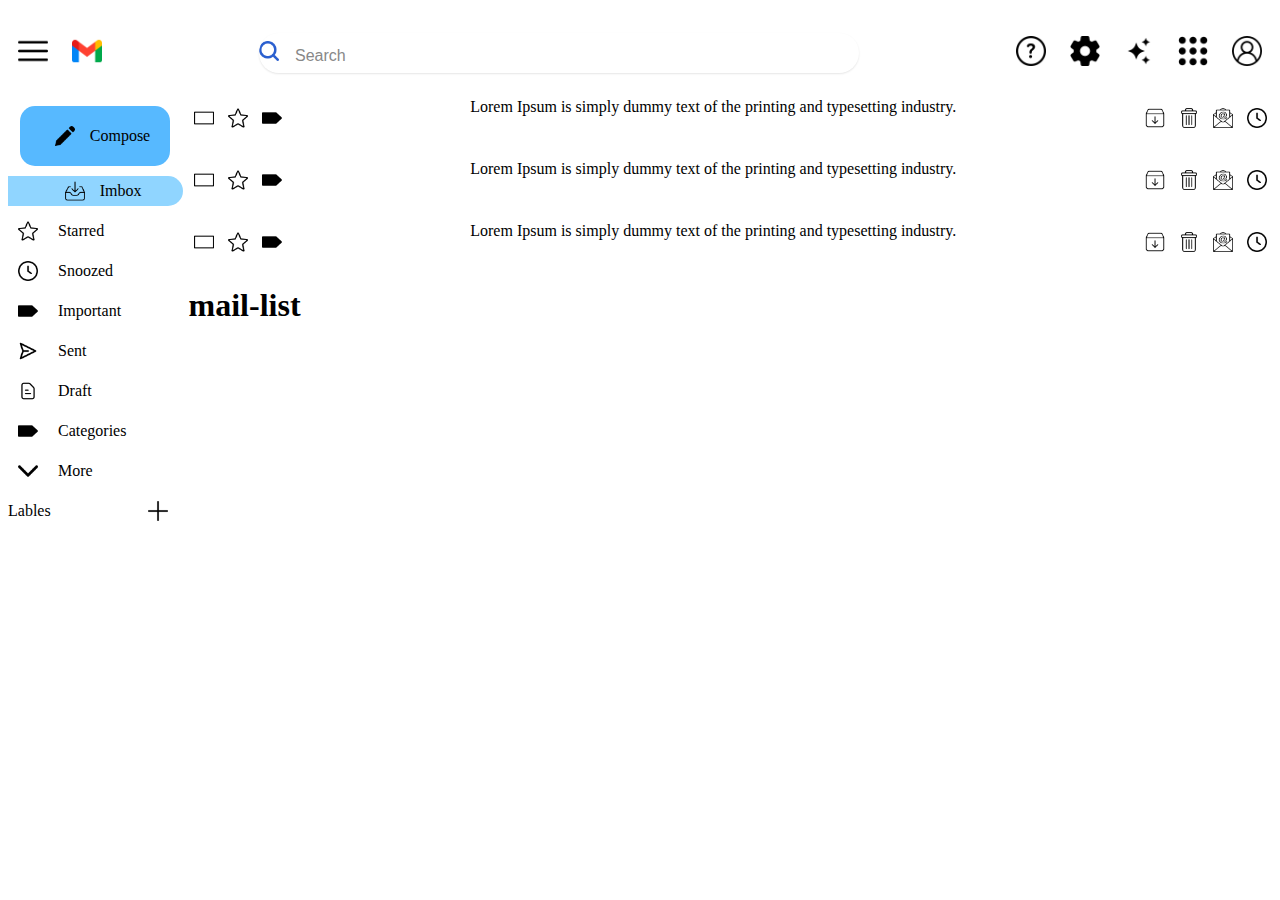
<file: index.html>
<!DOCTYPE html>
<html lang="en">
<head>
    <meta charset="UTF-8">
    <link rel="stylesheet" href="style_gmail.css">
    <meta name="viewport" content="width=device-width, initial-scale=1.0">
    <title>Document</title>
</head>
<body>
    <div class="main-layout">
        <div class="menu">
            <div class="logo-btn">
                <img src="menu-burger.png" alt="" class="img-1">
                <img src="gmail.png" alt="" class="img-1">
            </div>
            <div class="serch-box">
                <div class="serch-box-in">
                    <!-- <img src="search.png" alt=""> -->
                    
                        <img src="search.png" alt="Search" class="search-icon">
                      
                    <input type="text" placeholder="Search" class="borderless-search">
                    
                </div>
            </div>
            <div class="profile-box">
                <div class="profile">
                    <img src="question.png" alt="" class="img-1">
                    <img src="settings.png" alt="" class="img-1">
                    <img src="ai.png" alt="" class="img-1">
                    <img src="dots.png" alt="" class="img-1">
                    <img src="user.png" alt="" class="img-1">
                </div>
            </div>
        </div>
        <div class="second-menu">
            <div class="side-bar">
                <div class="btn-s">
                    <img src="pencil.png" alt="" class="img-2">
                    <span>Compose</span>
                </div>
                <div class="index-s btn1-s" >
                    <img src="inbox.png" alt="" class="img-2">
                    <span> Imbox</span>
                </div>
                <!----------------------------------------------------------- side bar list -->
                <div class="index-s btn2-s" >
                    <img src="./asset/icons/star.png" alt="" class="img-2">
                    <span> Starred</span>
                </div>
                <div class="index-s btn2-s" >
                    <img src="./asset/icons/clock.png" alt="" class="img-2">
                    <span> Snoozed</span>
                </div>
                <div class="index-s btn2-s" >
                    <img src="./asset/icons/tag.png" alt="" class="img-2">
                    <span> Important</span>
                </div>
                <div class="index-s btn2-s" >
                    <img src="./asset/icons/send.png" alt="" class="img-2">
                    <span> Sent</span>
                </div>
                <div class="index-s btn2-s" >
                    <img src="./asset/icons/draft.png" alt="" class="img-2">
                    <span> Draft</span>
                </div>
                <div class="index-s btn2-s" >
                    <img src="./asset/icons/tag.png" alt="" class="img-2">
                    <span> Categories</span>
                </div>
                <div class="index-s btn2-s" >
                    <img src="./asset/icons/arrow-down-sign-to-navigate.png" alt="" class="img-2">
                    <span> More</span>
                </div>
                                <!----------------------------------------------------------- side bar list -->
                <div class="lables-s">
                    <span> Lables</span>
                    <img src="./asset/icons/plus.png" alt="" class="img-2">
                </div>
            </div>
            <div class="mail-lists">
                <div class="mail-sec">
                    <div class="mail-tick">
                        <img src="./asset/mail-ic/rectangle.png" alt="" class="img-2">
                        <img src="./asset/mail-ic/star.png" alt="" class="img-2">
                        <img src="./asset/mail-ic/tag.png" alt="" class="img-2">
                    </div>
                    <div class="mail-text">
                        <span>Lorem Ipsum is simply dummy text of the printing and typesetting industry. </span>
                    </div>
                    <div class="mail-del">
                        <img src="./asset/mail-ic/archive.png" alt="" class="img-2">
                        <img src="./asset/mail-ic/delete.png" alt="" class="img-2">
                        <img src="./asset/mail-ic/email.png" alt="" class="img-2">
                        <img src="./asset/mail-ic/clock.png" alt="" class="img-2">
                    </div>
                </div>
                <br>
                <div class="mail-sec">
                    <div class="mail-tick">
                        <img src="./asset/mail-ic/rectangle.png" alt="" class="img-2">
                        <img src="./asset/mail-ic/star.png" alt="" class="img-2">
                        <img src="./asset/mail-ic/tag.png" alt="" class="img-2">
                    </div>
                    <div class="mail-text">
                        <span>Lorem Ipsum is simply dummy text of the printing and typesetting industry. </span>
                    </div>
                    <div class="mail-del">
                        <img src="./asset/mail-ic/archive.png" alt="" class="img-2">
                        <img src="./asset/mail-ic/delete.png" alt="" class="img-2">
                        <img src="./asset/mail-ic/email.png" alt="" class="img-2">
                        <img src="./asset/mail-ic/clock.png" alt="" class="img-2">
                    </div>
                </div>
                <br>
                <div class="mail-sec">
                    <div class="mail-tick">
                        <img src="./asset/mail-ic/rectangle.png" alt="" class="img-2">
                        <img src="./asset/mail-ic/star.png" alt="" class="img-2">
                        <img src="./asset/mail-ic/tag.png" alt="" class="img-2">
                    </div>
                    <div class="mail-text">
                        <span>Lorem Ipsum is simply dummy text of the printing and typesetting industry. </span>
                    </div>
                    <div class="mail-del">
                        <img src="./asset/mail-ic/archive.png" alt="" class="img-2">
                        <img src="./asset/mail-ic/delete.png" alt="" class="img-2">
                        <img src="./asset/mail-ic/email.png" alt="" class="img-2">
                        <img src="./asset/mail-ic/clock.png" alt="" class="img-2">
                    </div>
                </div>
                <h1>mail-list</h1>
            </div>
        </div>
    </div>
</body>
</html>
</file>
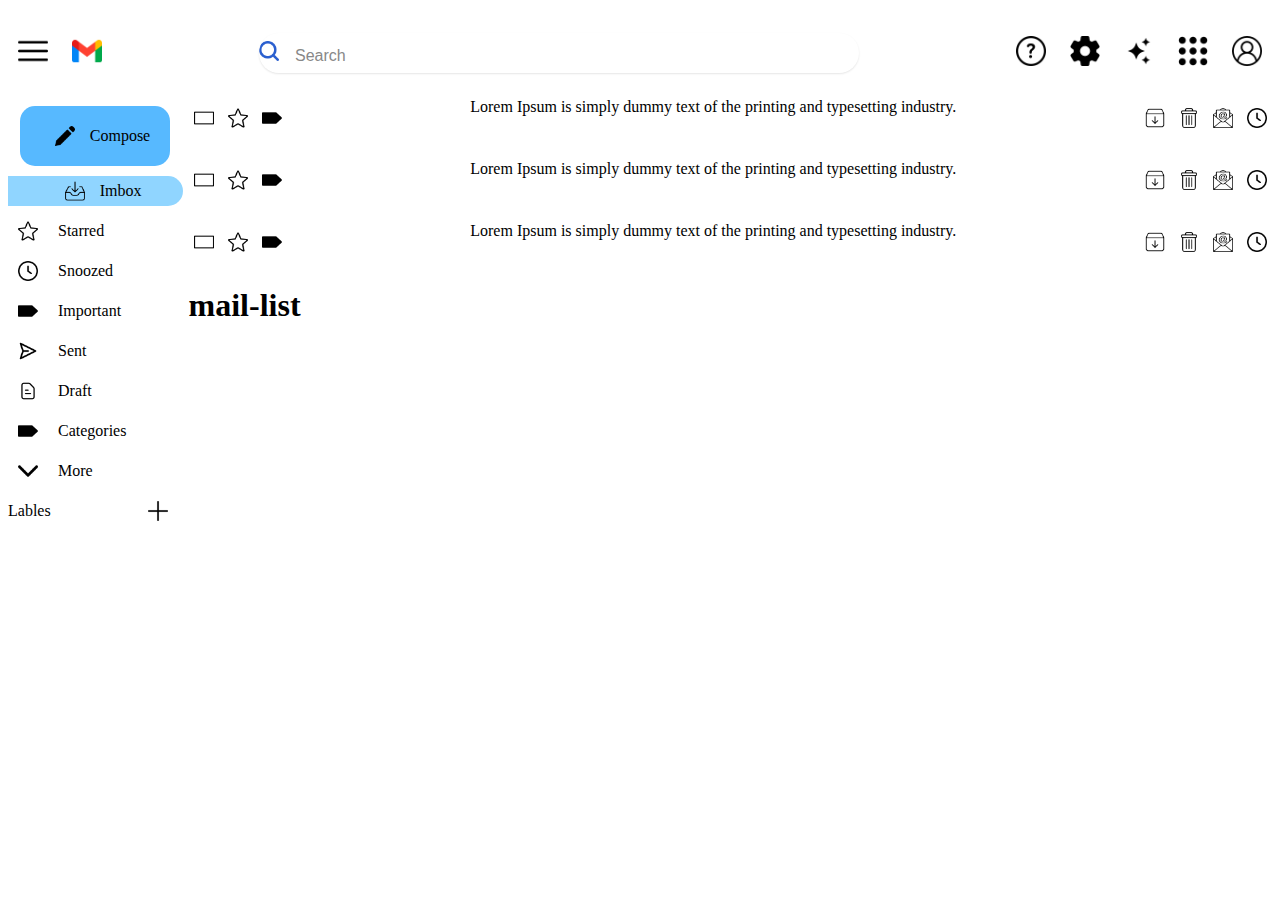
<file: index_gmail.html>
<!DOCTYPE html>
<html lang="en">
<head>
    <meta charset="UTF-8">
    <link rel="stylesheet" href="style_gmail.css">
    <meta name="viewport" content="width=device-width, initial-scale=1.0">
    <title>Document</title>
</head>
<body>
    <div class="main-layout">
        <div class="menu">
            <div class="logo-btn">
                <img src="menu-burger.png" alt="" class="img-1">
                <img src="gmail.png" alt="" class="img-1">
            </div>
            <div class="serch-box">
                <div class="serch-box-in">
                    <!-- <img src="search.png" alt=""> -->
                    
                        <img src="search.png" alt="Search" class="search-icon">
                      
                    <input type="text" placeholder="Search" class="borderless-search">
                    
                </div>
            </div>
            <div class="profile-box">
                <div class="profile">
                    <img src="question.png" alt="" class="img-1">
                    <img src="settings.png" alt="" class="img-1">
                    <img src="ai.png" alt="" class="img-1">
                    <img src="dots.png" alt="" class="img-1">
                    <img src="user.png" alt="" class="img-1">
                </div>
            </div>
        </div>
        <div class="second-menu">
            <div class="side-bar">
                <div class="btn-s">
                    <img src="pencil.png" alt="" class="img-2">
                    <span>Compose</span>
                </div>
                <div class="index-s btn1-s" >
                    <img src="inbox.png" alt="" class="img-2">
                    <span> Imbox</span>
                </div>
                <!----------------------------------------------------------- side bar list -->
                <div class="index-s btn2-s" >
                    <img src="./asset/icons/star.png" alt="" class="img-2">
                    <span> Starred</span>
                </div>
                <div class="index-s btn2-s" >
                    <img src="./asset/icons/clock.png" alt="" class="img-2">
                    <span> Snoozed</span>
                </div>
                <div class="index-s btn2-s" >
                    <img src="./asset/icons/tag.png" alt="" class="img-2">
                    <span> Important</span>
                </div>
                <div class="index-s btn2-s" >
                    <img src="./asset/icons/send.png" alt="" class="img-2">
                    <span> Sent</span>
                </div>
                <div class="index-s btn2-s" >
                    <img src="./asset/icons/draft.png" alt="" class="img-2">
                    <span> Draft</span>
                </div>
                <div class="index-s btn2-s" >
                    <img src="./asset/icons/tag.png" alt="" class="img-2">
                    <span> Categories</span>
                </div>
                <div class="index-s btn2-s" >
                    <img src="./asset/icons/arrow-down-sign-to-navigate.png" alt="" class="img-2">
                    <span> More</span>
                </div>
                                <!----------------------------------------------------------- side bar list -->
                <div class="lables-s">
                    <span> Lables</span>
                    <img src="./asset/icons/plus.png" alt="" class="img-2">
                </div>
            </div>
            <div class="mail-lists">
                <div class="mail-sec">
                    <div class="mail-tick">
                        <img src="./asset/mail-ic/rectangle.png" alt="" class="img-2">
                        <img src="./asset/mail-ic/star.png" alt="" class="img-2">
                        <img src="./asset/mail-ic/tag.png" alt="" class="img-2">
                    </div>
                    <div class="mail-text">
                        <span>Lorem Ipsum is simply dummy text of the printing and typesetting industry. </span>
                    </div>
                    <div class="mail-del">
                        <img src="./asset/mail-ic/archive.png" alt="" class="img-2">
                        <img src="./asset/mail-ic/delete.png" alt="" class="img-2">
                        <img src="./asset/mail-ic/email.png" alt="" class="img-2">
                        <img src="./asset/mail-ic/clock.png" alt="" class="img-2">
                    </div>
                </div>
                <br>
                <div class="mail-sec">
                    <div class="mail-tick">
                        <img src="./asset/mail-ic/rectangle.png" alt="" class="img-2">
                        <img src="./asset/mail-ic/star.png" alt="" class="img-2">
                        <img src="./asset/mail-ic/tag.png" alt="" class="img-2">
                    </div>
                    <div class="mail-text">
                        <span>Lorem Ipsum is simply dummy text of the printing and typesetting industry. </span>
                    </div>
                    <div class="mail-del">
                        <img src="./asset/mail-ic/archive.png" alt="" class="img-2">
                        <img src="./asset/mail-ic/delete.png" alt="" class="img-2">
                        <img src="./asset/mail-ic/email.png" alt="" class="img-2">
                        <img src="./asset/mail-ic/clock.png" alt="" class="img-2">
                    </div>
                </div>
                <br>
                <div class="mail-sec">
                    <div class="mail-tick">
                        <img src="./asset/mail-ic/rectangle.png" alt="" class="img-2">
                        <img src="./asset/mail-ic/star.png" alt="" class="img-2">
                        <img src="./asset/mail-ic/tag.png" alt="" class="img-2">
                    </div>
                    <div class="mail-text">
                        <span>Lorem Ipsum is simply dummy text of the printing and typesetting industry. </span>
                    </div>
                    <div class="mail-del">
                        <img src="./asset/mail-ic/archive.png" alt="" class="img-2">
                        <img src="./asset/mail-ic/delete.png" alt="" class="img-2">
                        <img src="./asset/mail-ic/email.png" alt="" class="img-2">
                        <img src="./asset/mail-ic/clock.png" alt="" class="img-2">
                    </div>
                </div>
                <h1>mail-list</h1>
            </div>
        </div>
    </div>
</body>
</html>
</file>
<file: style_gmail.css>
.main-layout .menu{
    background-color: white;
    height: 10vh;
}
/* .main-layout .menu .logo-btn{
    display: flex;
    align-items: center;
} */
 .menu{
    display: flex;
    justify-content: space-between;
    align-items: center;
 }
.main-layout .menu  .img-1{
    height: 30px;
    width: 30px;
    padding: 5px 10px;
}
/* =========================================================================== */
.main-layout .menu .serch-box{
    display: flex;
    align-items: center;
    width: 100%;
    max-width: 600px;
    background-color: #ffffff;
    border-radius: 40px;
    box-shadow: 0 1px 2px rgba(0, 0, 0, 0.1);
    overflow: hidden;
}
.borderless-search {
    flex-grow: 1;
    border: none;
    outline: none;
    padding: 8px 12px;
    font-size: 16px;
    background: transparent;
  }
  
  .borderless-search::placeholder {
    color: #888;
  }
  
  .search-icon {
    padding-top: 8px;
    width: 20px;
    height: 20px;
    filter: brightness(0) saturate(100%) invert(27%) sepia(100%) saturate(1000%) hue-rotate(200deg);
  }
  
  /* Hover and Focus Effects */
  .search-container:hover {
    box-shadow: 0 1px 6px rgba(0, 0, 0, 0.1);
  }
  
  .borderless-search:focus {
    box-shadow: none;
  }
  
  .search-icon:hover {
    filter: 
    brightness(0) saturate(100%) 
    invert(27%) sepia(100%) 
    saturate(1000%) hue-rotate(220deg); /* Slightly different hue */
  transform: scale(1.05);
  }

  /* =================================================================================== */
.second-menu{
    display: grid;
    grid-template-columns: 2fr 12fr;
}

.second-menu .side-bar .btn-s{
    margin: 8px 12px;
    width: 150px;
    height: 60px;
    display: flex;
    justify-content: center;
    align-items: center;
    background-color: #57B9FF;
    border-radius: 15px;
}
.second-menu .side-bar .img-2{
    height: 20px;
    width: 20px;
    padding: 10px 15px;
}
.second-menu .side-bar .btn1-s{
    
    margin: 10px 10px 10px 0px; /* top right bottom left */
    padding-left: 0;
    width: 97%;
    height: 30px;
    display: flex;
    justify-content: center;
    align-items: center;
    background-color: #90D5FF;
    border-radius: 0 25px 25px 0; /* Right side only */
    
}
.second-menu .side-bar .btn2-s{
    
    margin: 10px 10px 10px 0px; /* top right bottom left */
    padding-left: 0;
    width: 97%;
    height: 30px;
    display: flex;
    
    align-items: center;
    
    border-radius: 0 25px 25px 0; /* Right side only */
    
}

.second-menu .side-bar .btn2-s:hover{
    background-color: #90D5FF;
}
.second-menu .side-bar .btn2-s img{
    padding: 0px 0px 0px 10px; /* top right bottom left */  
}
.second-menu .side-bar .btn2-s span{
    padding: 0px 0px 0px 20px; /* top right bottom left */  
}
.second-menu .side-bar .lables-s {
    margin: 10px 10px 10px 0px; /* top right bottom left */
    padding-left: 0;
    width: 97%;
    height: 30px;
    display: flex;
    justify-content: space-between;
    align-items: center;
}
.second-menu .side-bar{
    background-color: #ffffff;
}

.second-menu .mail-lists .img-2{
    height: 20px;
    width: 20px;
    padding: 10px 5px;
}
.second-menu .mail-lists{
    background-color: white;
}
.second-menu .mail-lists .mail-sec{
    display: flex;
    justify-content: space-between;
    text-align: center;
}
</file>
